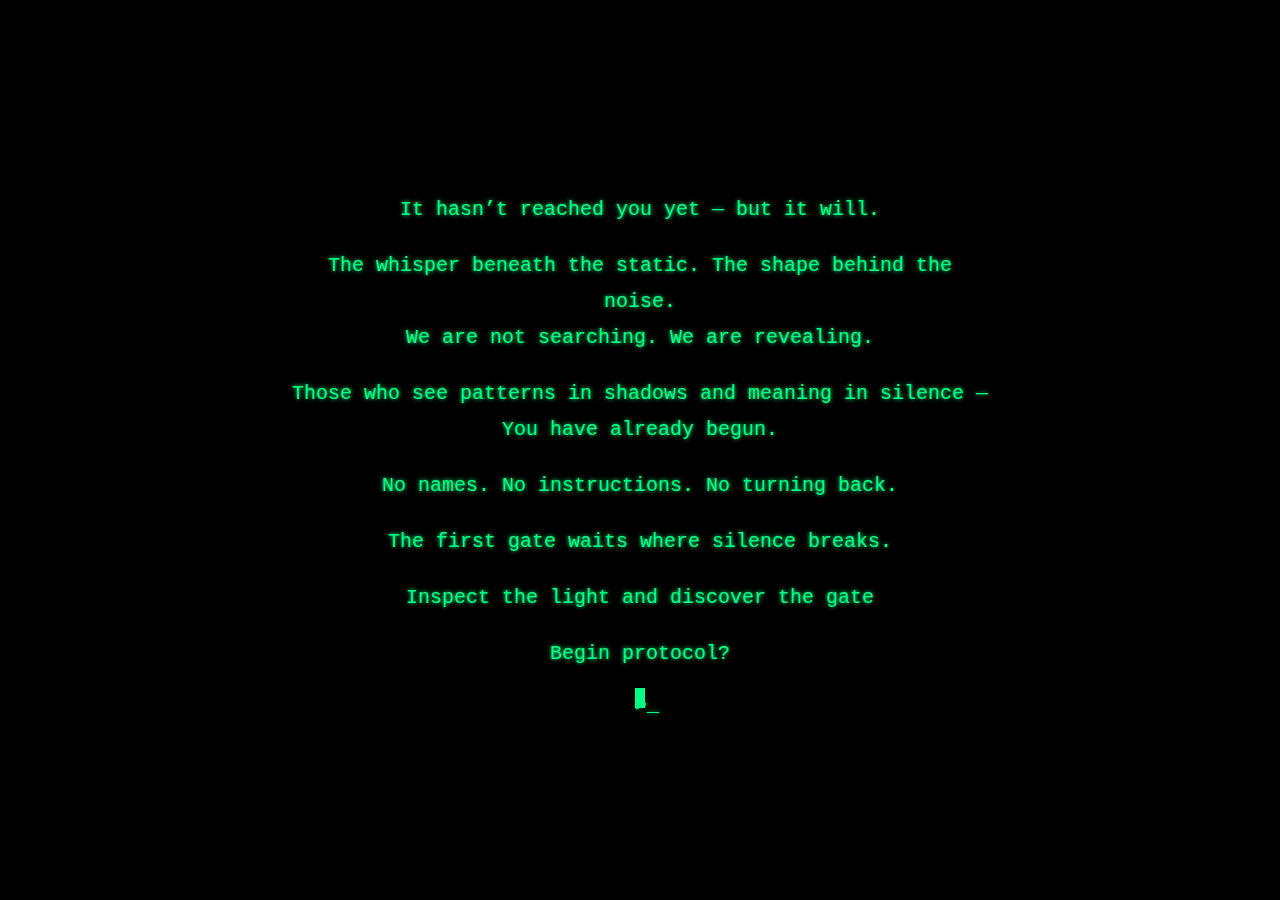
<file: index.html>
<!DOCTYPE html>
<html lang="en">
<head>
  <link rel="icon" href="assets/favicon.ico" type="image/x-icon">
  <meta charset="UTF-8">
  <title>Codex T43</title>
  <meta name="viewport" content="width=device-width, initial-scale=1.0">
  <link rel="stylesheet" href="style.css">
  <script defer data-domain="codext43.com" src="https://plausible.io/js/script.js"></script>
</head>
<body>
<!-- ACCESS: /test/initiate.html -->

  <div class="message">
    <p>It hasn’t reached you yet — but it will.</p>

    <p>
      The whisper beneath the static. The shape behind the noise.<br>
      We are not searching. We are revealing.
    </p>

    <p>
      Those who see patterns in shadows and meaning in silence —<br>
      You have already begun.
    </p>

    <p>
      No names. No instructions. No turning back.
    </p>

    <p>The first gate waits where silence breaks.</p>
    <p> Inspect the light and discover the gate </p>

    <p class="prompt">Begin protocol?<br><span class="terminal-cursor">>_</span></p>
  </div>
</body>
</html>
</file>
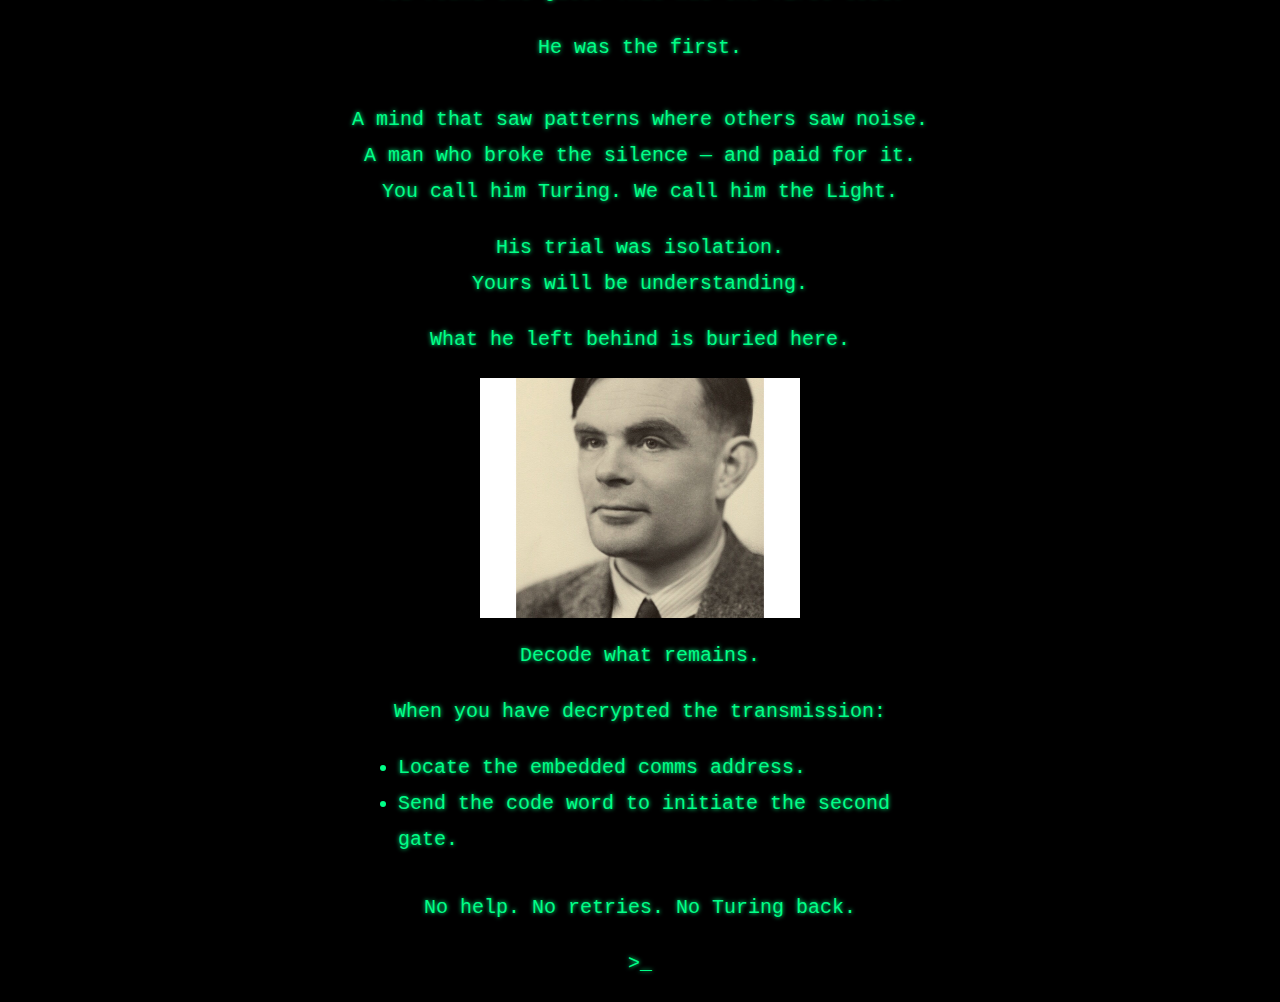
<file: test/initiate.html>
<!DOCTYPE html>
<html lang="en">
<head>
  <link rel="icon" href="assets/favicon.ico" type="image/x-icon">
  <meta charset="UTF-8" />
  <title>TEST 01</title>
  <meta name="viewport" content="width=device-width, initial-scale=1.0" />
  <link rel="stylesheet" href="../style.css" />
  <script defer data-domain="codext43.com" src="https://plausible.io/js/script.js"></script>

</head>
<body>
  <!-- comms: codext43@proton.me -->

  <div class="message">
    <p><strong>TEST 01</strong></p>

    <p>You found the gate. That was the first test.</p>

    <p>
      He was the first.<br><br>
      A mind that saw patterns where others saw noise.<br>
      A man who broke the silence — and paid for it.<br>
      You call him Turing. We call him the Light.
    </p>

    <p>
      His trial was isolation.<br>
      Yours will be understanding.
    </p>

    <p>What he left behind is buried here.</p>

    <img src="../assets/subject1.jpg" alt="Subject Alpha" style="max-width: 320px; display: block; margin: 20px auto;" />

    <p>Decode what remains.</p>

    <p>When you have decrypted the transmission:</p>
    <ul style="text-align: left; max-width: 500px; margin: 0 auto; padding-left: 1rem;">
      <li>Locate the embedded comms address.</li>
      <li>Send the code word to initiate the second gate.</li>
    </ul>

    <p style="margin-top: 2rem;">No help. No retries. No Turing back.</p>
    <p class="prompt">>_</p>
  </div>
</body>
</html>
</file>
<file: style.css>
body {
    margin: 0;
    padding: 0;
    background: #000;
    color: #00ff88;
    font-family: 'Courier New', monospace;
    display: flex;
    justify-content: center;
    align-items: center;
    height: 100vh;
    text-align: center;
  }
  
  .message {
    max-width: 700px;
    line-height: 1.8;
    font-size: 1.25rem;
    padding: 0 1rem;
    text-shadow: 0 0 4px #00ff88;
  }
  
  .terminal-cursor {
    display: inline-block;
    width: 10px;
    background: #00ff88;
    animation: blink 1s infinite;
    height: 1em;
    vertical-align: bottom;
  }
  
  @keyframes blink {
    0%, 50% { opacity: 1; }
    51%, 100% { opacity: 0; }
  }
</file>
